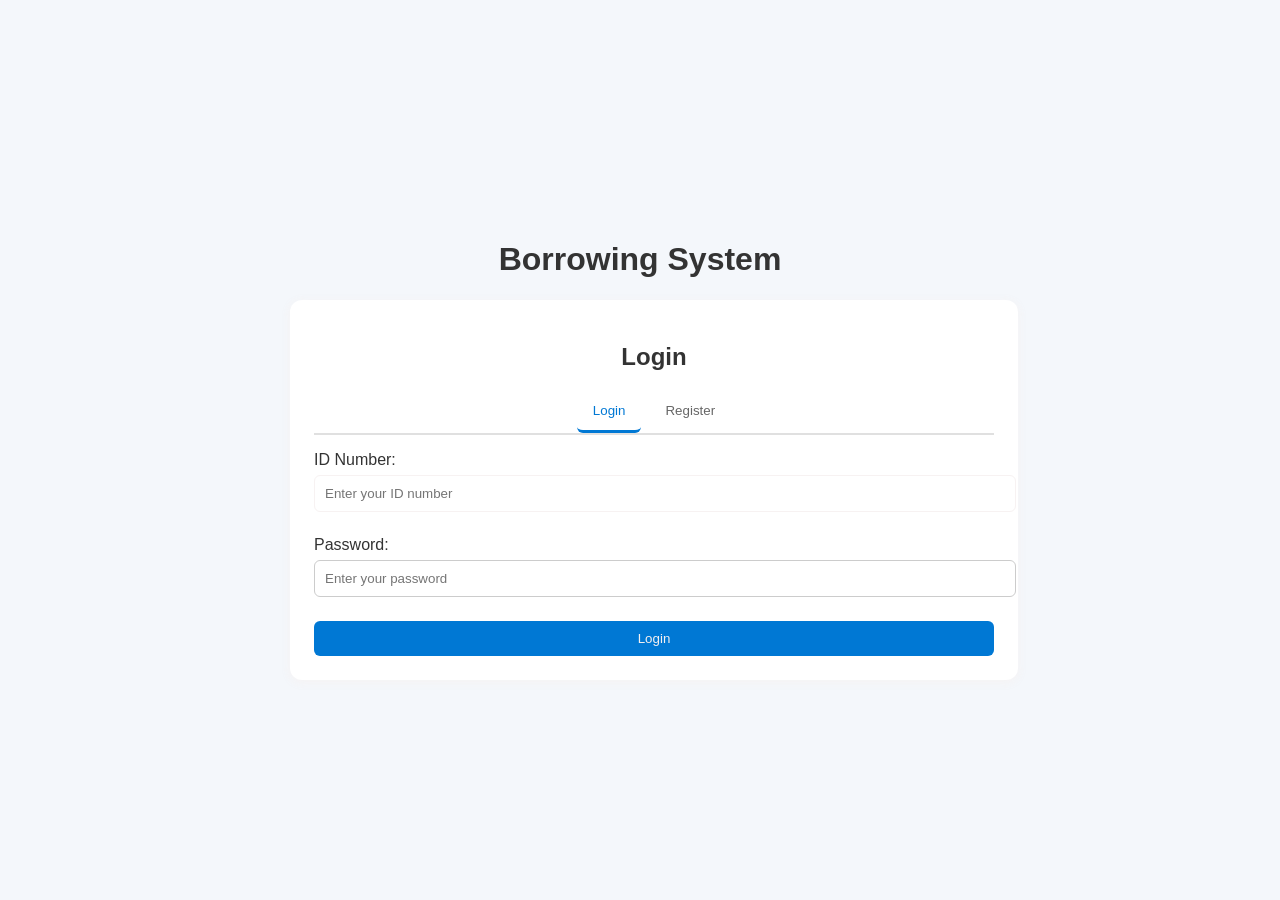
<file: BorrowingSystem/wwwroot/index.html>
<!DOCTYPE html>
<html lang="en">
<head>
  <meta charset="UTF-8" />
  <meta name="viewport" content="width=device-width, initial-scale=1.0" />
  <title>Borrowing System</title>
  <link rel="stylesheet" href="css/site.css" />
</head>
<body>
  <div class="container">
    <h1>Borrowing System</h1>
    <section class="card">
      <p>Redirecting to login...</p>
    </section>
  </div>
  <script>
    window.location.href = 'login.html';
  </script>
</body>
</html>
</file>
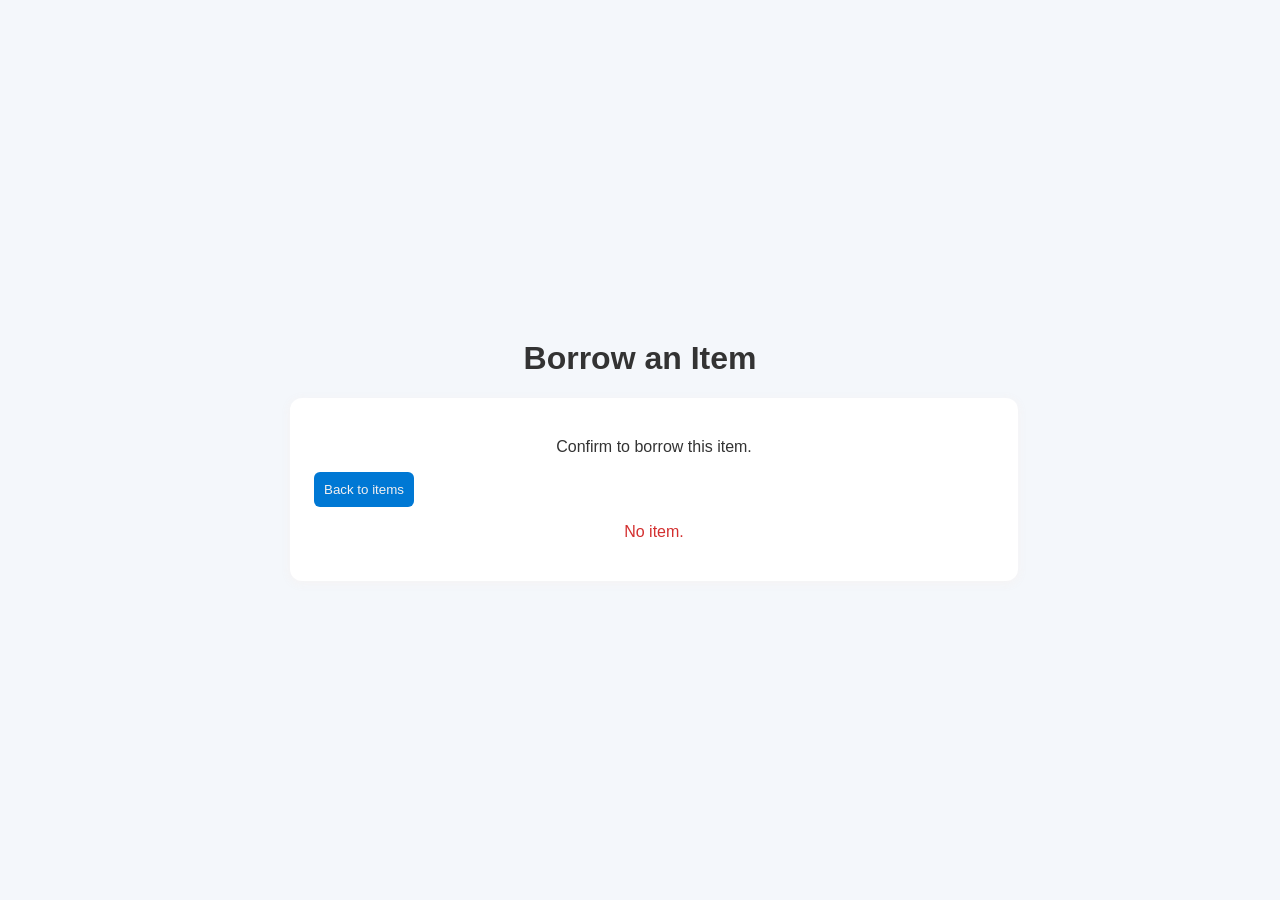
<file: BorrowingSystem/wwwroot/borrow.html>
<!DOCTYPE html>
<html lang="en">
<head>
  <meta charset="UTF-8" />
  <meta name="viewport" content="width=device-width, initial-scale=1.0" />
  <title>Borrow Item - Borrowing System</title>
  <link rel="stylesheet" href="css/site.css" />
</head>
<body>
  <div class="container">
    <h1>Borrow an Item</h1>
    <section class="card">
      <p>Confirm to borrow this item.</p>
      <button onclick="window.location.href='user.html'">Back to items</button>
      <div id="itemDetails"></div>
      <button id="borrowBtn" onclick="confirmBorrow()" style="background:#28a745;margin-top:12px;">Confirm Borrow</button>
      <div id="resultMessage"></div>
    </section>
  </div>
  <script src="js/borrow.js"></script>
</body>
</html>
</file>
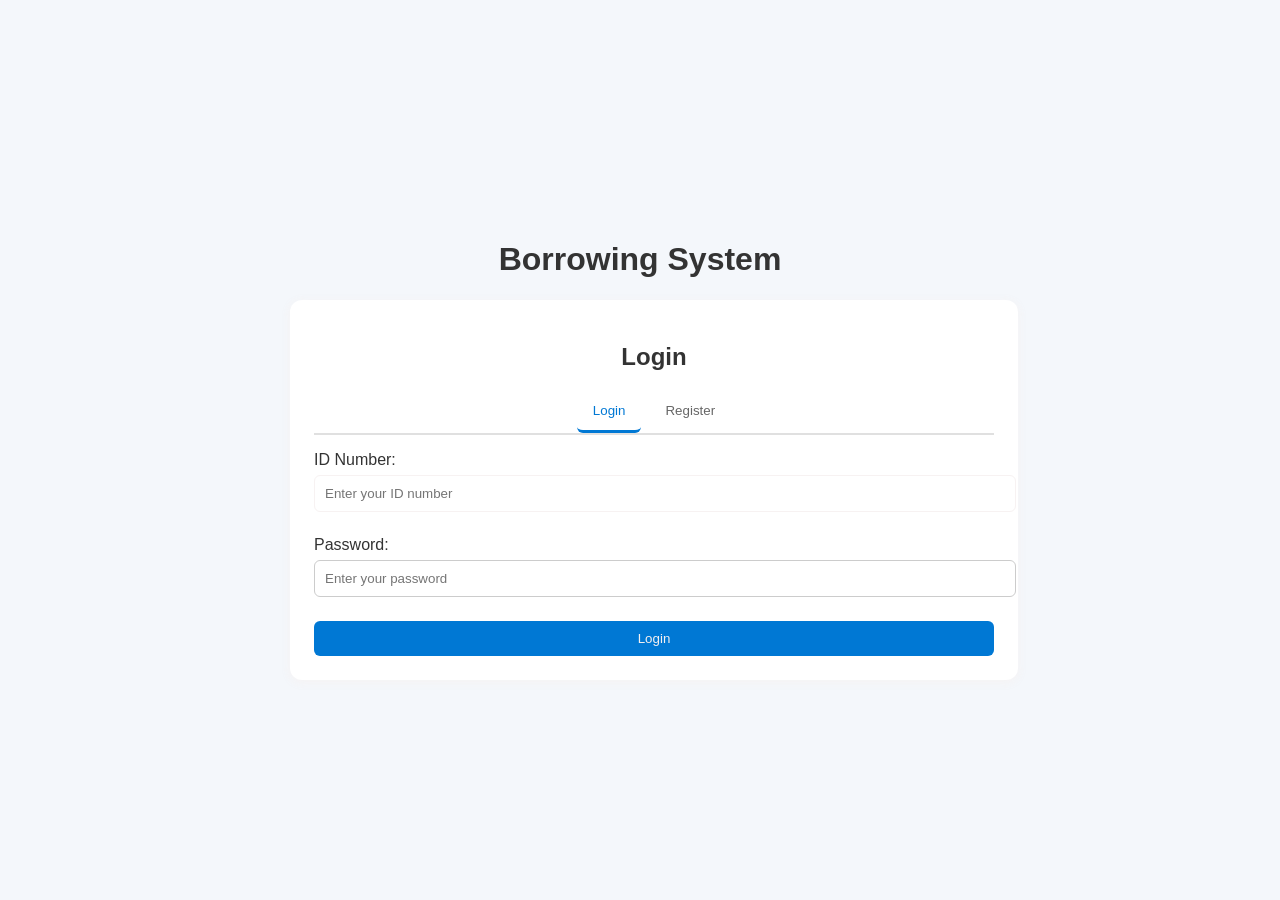
<file: BorrowingSystem/wwwroot/login.html>
<!DOCTYPE html>
<html lang="en">
<head>
  <meta charset="UTF-8" />
  <meta name="viewport" content="width=device-width, initial-scale=1.0" />
  <title>Login - Borrowing System</title>
  <link rel="stylesheet" href="css/site.css" />
</head>
<body>
  <div class="container">
    <h1>Borrowing System</h1>
    <section class="card">
      <h2>Login</h2>
      <div id="tabs">
        <button class="tab-btn active" onclick="switchTab('login')">Login</button>
        <button class="tab-btn" onclick="switchTab('register')">Register</button>
      </div>

      <!-- Login Tab -->
      <div id="login-tab" class="tab-content">
        <form id="loginForm">
          <label>
            ID Number:
            <input type="text" id="loginIdNumber" placeholder="Enter your ID number" required />
          </label>
          <label>
            Password:
            <input type="password" id="loginPassword" placeholder="Enter your password" required />
          </label>
          <button type="submit">Login</button>
        </form>
        <div id="loginMessage"></div>
      </div>

      <!-- Register Tab -->
      <div id="register-tab" class="tab-content" style="display: none;">
        <form id="registerForm">
          <label>
            Name:
            <input type="text" id="registerName" placeholder="Enter your full name" required />
          </label>
          <label>
            ID Number:
            <input type="text" id="registerIdNumber" placeholder="Enter your ID number" required />
          </label>
          <label>
            Password:
            <input type="password" id="registerPassword" placeholder="Enter a password" required />
          </label>
          <label>
            Confirm Password:
            <input type="password" id="registerConfirm" placeholder="Confirm your password" required />
          </label>
          <button type="submit">Register</button>
        </form>
        <div id="registerMessage"></div>
      </div>
    </section>
  </div>
  <script src="js/auth.js"></script>
</body>
</html>
</file>
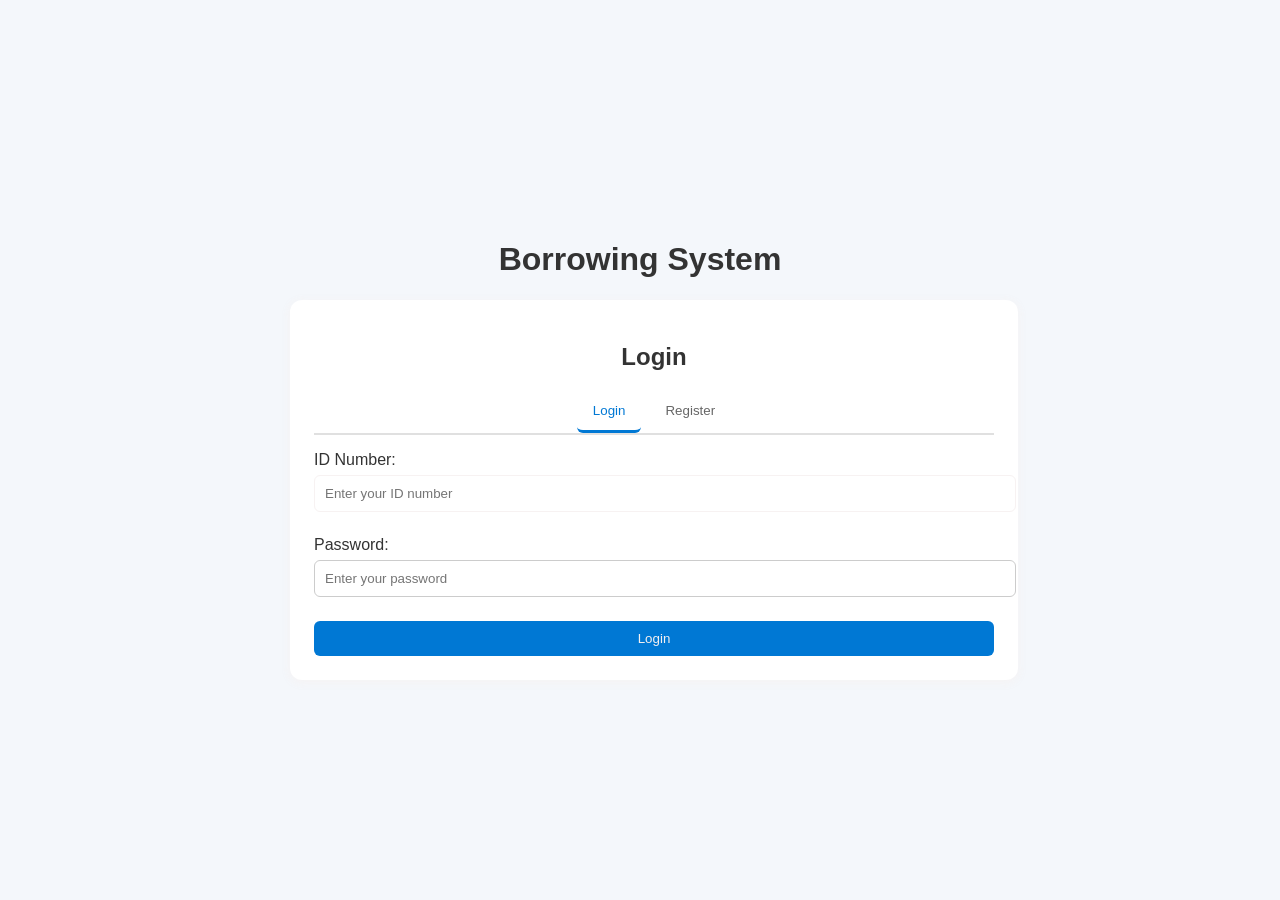
<file: BorrowingSystem/wwwroot/user.html>
<!DOCTYPE html>
<html lang="en">
<head>
  <meta charset="UTF-8" />
  <meta name="viewport" content="width=device-width, initial-scale=1.0" />
  <title>User Portal - Borrowing System</title>
  <link rel="stylesheet" href="css/site.css" />
</head>
<body>
  <div class="container">
    <h1>User Portal</h1>
    <section class="card">
      <div style="display:flex;justify-content:space-between;align-items:center;flex-wrap:wrap;gap:12px;">
        <div>
          <p>Welcome, <strong id="userName">User</strong>!</p>
          <p>ID: <span id="userIdNumber">-</span> | Status: <span id="userStatus">-</span></p>
        </div>
        <button onclick="logout()" class="logout-btn" style="background:#f3f1f1;">Logout</button>
      </div>
      <button id="refreshBtn">Refresh items</button>
      <ul id="itemsList"></ul>
      <section class="card">
        <h2>Active Borrowed Items</h2>
        <ul id="borrowedList"></ul>
      </section>
      <section class="card">
        <h2>Returned Items</h2>
        <ul id="historyList"></ul>
      </section>
    </section>
  </div>
  <script src="js/user.js"></script>
</body>
</html>
</file>
<file: BorrowingSystem/wwwroot/css/site.css>
body {
  font-family: Arial, sans-serif;
  margin: 0;
  padding: 0;
  background: #f4f7fb;
  color: #333;
  min-height: 100vh;
  display: flex;
  align-items: center;
  justify-content: center;
}

.container {
  width: 100%;
  max-width: 700px;
  margin: 0 auto;
  padding: 16px;
}

h1 {
  text-align: center;
}

.card {
  background: #fff;
  border-radius: 12px;
  box-shadow: 0 2px 10px rgba(245, 242, 242, 0.932);
  padding: 24px;
  margin-bottom: 20px;
}

label {
  display: block;
  margin-bottom: 12px;
}

input[type="text"], input[type="number"] {
  width: 100%;
  padding: 10px;
  margin-top: 6px;
  border: 1px solid #ccc;
  border-radius: 6px;
}

button {
  background: #0078d4;
  color: rgb(243, 240, 240);
  border: none;
  padding: 10px 10px;
  border-radius: 6px;
  cursor: pointer;
  display: block;
  margin-block: auto;
  justify-content: center;
}

button:hover {
  background: rgb(49, 6, 245);
}

button:disabled {
  opacity: 0.65;
  cursor: not-allowed;
}

.card {
  width: 100%;
  max-width: 680px;
  margin: 0 auto;
}

form {
  display: flex;
  flex-direction: column;
  gap: 12px;
}

input[type="text"], input[type="number"], input[type="password"] {
  width: 100%;
  padding: 10px;
  margin-top: 6px;
  border: 1px solid #f7f2f2;
  border-radius: 6px;
  font-family: Arial;
}

#tabs {
  display: flex;
  justify-content: center;
  gap: 8px;
  margin-bottom: 16px;
  border-bottom: 2px solid #e0e0e0;
}

.tab-btn {
  background: transparent;
  color: #666;
  border: none;
  padding: 12px 16px;
  cursor: pointer;
  border-bottom: 3px solid transparent;
  font-weight: 500;
}

.tab-btn:hover {
  color: #333;
}

.tab-btn.active {
  color: #0078d4;
  border-bottom-color: #0078d4;
}

.tab-content {
  display: none;
}

.tab-content.active {
  display: block;
}

#borrowersList,
#itemsList {
  list-style: none;
  padding: 0;
}

#borrowersList li,
#itemsList li {
  border-bottom: 1px solid #e0e0e0;
  padding: 14px 0;
}

.card p,
.card h2 {
  text-align: center;
}

.item-actions {
  display: flex;
  flex-wrap: wrap;
  gap: 8px;
  justify-content: center;
  margin-top: 10px;
}

button.logout-btn {
  margin-left: auto;
}

.button-grid {
  display: grid;
  gap: 12px;
  grid-template-columns: 1fr 1fr;
  margin-top: 16px;
}

.note {
  margin-top: 12px;
  color: #555;
}

.admin-grid {
  display: grid;
  gap: 24px;
}

#itemsList {
  list-style: none;
  padding: 0;
}

#itemsList li {
  border-bottom: 1px solid #e0e0e0;
  padding: 14px 0;
}

.error {
  color: #d32f2f;
}

/* Modal styles */
.modal {
  display: none;
  position: fixed;
  z-index: 1;
  left: 0;
  top: 0;
  width: 100%;
  height: 100%;
  overflow: auto;
  background-color: rgba(0,0,0,0.4);
}

.modal-content {
  background-color: #fefefe;
  margin: 15% auto;
  padding: 20px;
  border: 1px solid #888;
  width: 80%;
  max-width: 500px;
  border-radius: 12px;
}

.close {
  color: #aaa;
  float: right;
  font-size: 28px;
  font-weight: bold;
  cursor: pointer;
}

.close:hover,
.close:focus {
  color: black;
  text-decoration: none;
}

.item-actions {
  margin-top: 10px;
}

.item-actions button {
  margin-right: 8px;
  padding: 6px 12px;
  font-size: 14px;
}

.borrow-btn {
  background: #28a745;
}

.borrow-btn:hover {
  background: #218838;
}

.edit-btn {
  background: #ffc107;
  color: #212529;
}

.edit-btn:hover {
  background: #e0a800;
}

.delete-btn {
  background: #dc3545;
}

.delete-btn:hover {
  background: #c82333;
}

/* Tab styles */
#tabs {
  display: flex;
  gap: 8px;
  margin-bottom: 16px;
  border-bottom: 2px solid #e0e0e0;
}

.tab-btn {
  background: transparent;
  color: #666;
  border: none;
  padding: 12px 16px;
  cursor: pointer;
  border-bottom: 3px solid transparent;
  font-weight: 500;
}

.tab-btn:hover {
  background: transparent;
  color: #333;
}

.tab-btn.active {
  color: #0078d4;
  border-bottom-color: #0078d4;
}

.tab-content {
  display: none;
}

.tab-content.active {
  display: block;
}

input[type="password"] {
  width: 100%;
  padding: 10px;
  margin-top: 6px;
  border: 1px solid #ccc;
  border-radius: 6px;
}

#borrowersList {
  list-style: none;
  padding: 0;
}

#borrowersList li {
  border-bottom: 1px solid #e0e0e0;
  padding: 14px 0;
}
</file>
